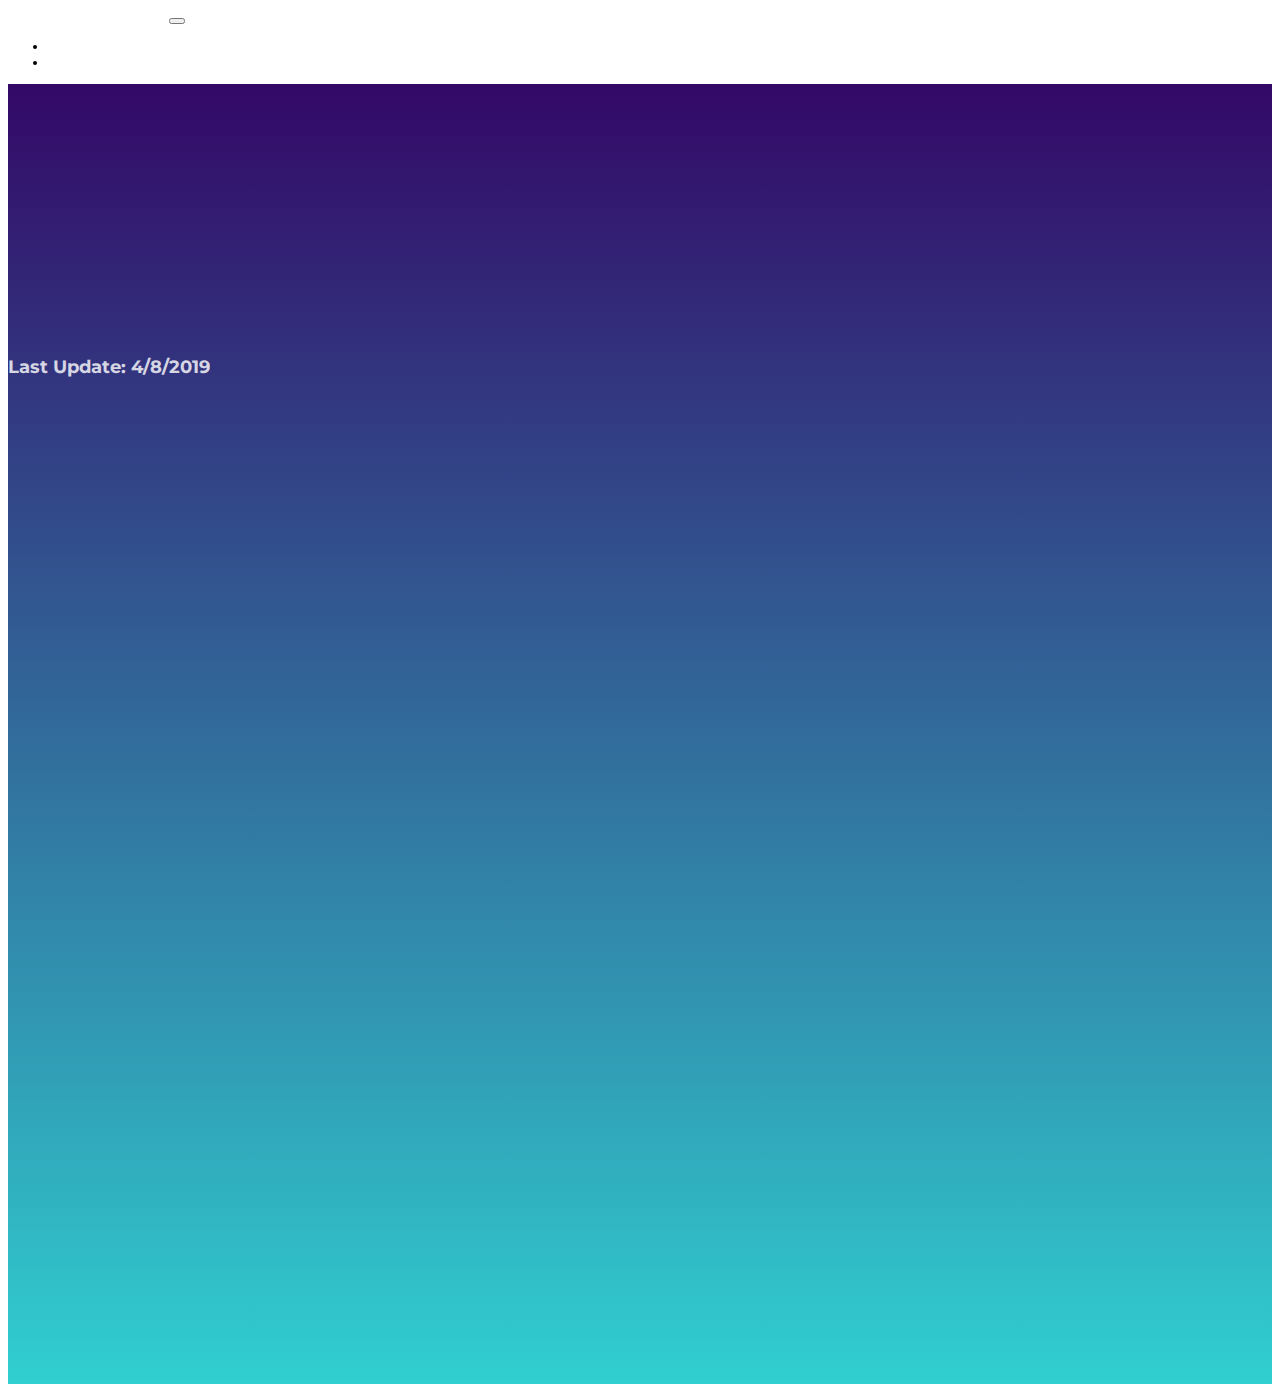
<file: documentation.html>
<!DOCTYPE html>
<html lang="en">
<head>
	<meta charset="UTF-8">
	<title>Meghna Documentation</title>
	<!-- Fonts -->
	<link href="https://fonts.googleapis.com/css?family=Montserrat:700|Raleway:300,400" rel="stylesheet">

	<!-- CSS -->
	<link rel="stylesheet" href="https://maxcdn.bootstrapcdn.com/bootstrap/4.0.0-beta/css/bootstrap.min.css" integrity="sha384-/Y6pD6FV/Vv2HJnA6t+vslU6fwYXjCFtcEpHbNJ0lyAFsXTsjBbfaDjzALeQsN6M" crossorigin="anonymous">
	<style type="text/css">
		body{
		  font-family: 'Raleway', sans-serif;
		  font-size: 14px;
		  -webkit-font-smoothing: antialiased;
		}

		h1, h2, h3, h4, h5{
			font-family: 'Montserrat', sans-serif;
		}
		a{
			color: #000;
		}
		a:hover {
		  text-decoration: none;
		  color: #509cfa;
		}

		.banner{
			height:100vh;
		  padding: 200px 0;
		  position: relative;
		}

		.overlay:before {
		  content: '';
		  background-image: linear-gradient(to top, #30cfd0 0%, #330867 100%);
		  position: absolute;
		  top: 0;
		  left: 0;
		  right: 0;
		  bottom: 0;
		}

		.banner h1{
		  color: #FFF;
		}

		.banner h3{
		  color: #FFF;
		  opacity: .8;
		  font-size:18px;
		}

		.banner p{
		  color: #FFF;
		  font-size: 24px;
		  padding: 40px 0;
		  font-weight: 300;
		  width: 70%;
		  margin: 0 auto;
		}

		.navbar-brand{
		  color: #FFF;
		}

		.menu li a {
		  padding:10px 20px!important;
		  color: #FFF;
		}

		.btn-main-rounded{
		  padding: 15px 40px;
		  background: #509cfa;
		  color: #fff;
		  -webkit-border-radius: 100px;
		  border-radius: 100px;
		  font-weight: bold;
		  letter-spacing: 1px;
		}

		.btn-main-rounded:hover{
		  box-shadow: 0 8px 25px 0 rgba(0, 0, 0, 0.11);
		  color: #FFF;
		  transform: translate3d(0,-2px,0);
		}

		.navbar-brand:hover {
			color:#fff;
		}	
	</style>
</head>
<body>
<!-- NavBar -->
<nav class="navbar main-nav fixed-top navbar-expand-lg">
  <div class="container">
      <a class="navbar-brand" href="#" >Meghna Documentation</a>
      <button class="navbar-toggler" type="button" data-toggle="collapse" data-target="#navbarNav" aria-controls="navbarNav" aria-expanded="false" aria-label="Toggle navigation">
      <span class="navbar-toggler-icon"></span>
      </button>
      <div class="collapse navbar-collapse" id="navbarNav">
      <ul class="navbar-nav ml-auto menu">
      	<li class="nav-item">
          <a class="nav-link" target="_blank" href="http://demo.themefisher.com/meghna/">Demo</a>
        </li>
        <li class="nav-item">
          <a class="nav-link" target="_blank" href="https://themefisher.com/submit-ticket/">Support</a>
        </li>
      </ul>
      </div>
  </div>
</nav>

<!-- Banner -->
<section class="banner bg-1 overlay">
	<div class="container">
		<div class="row">
			<div class="col-12 text-center">
				<h1>Meghna Documentation</h1>
				<h3>Last Update: 4/8/2019</h3>
				<p>We are constantly doing updates for you. Please check the online documentation.</p>
				<a href="http://documentation.themefisher.com/docs/meghna/" class="btn btn-main-rounded">View Online Documentation</a>
			</div>
		</div>
	</div>
</section>

</body>
</html>
</file>
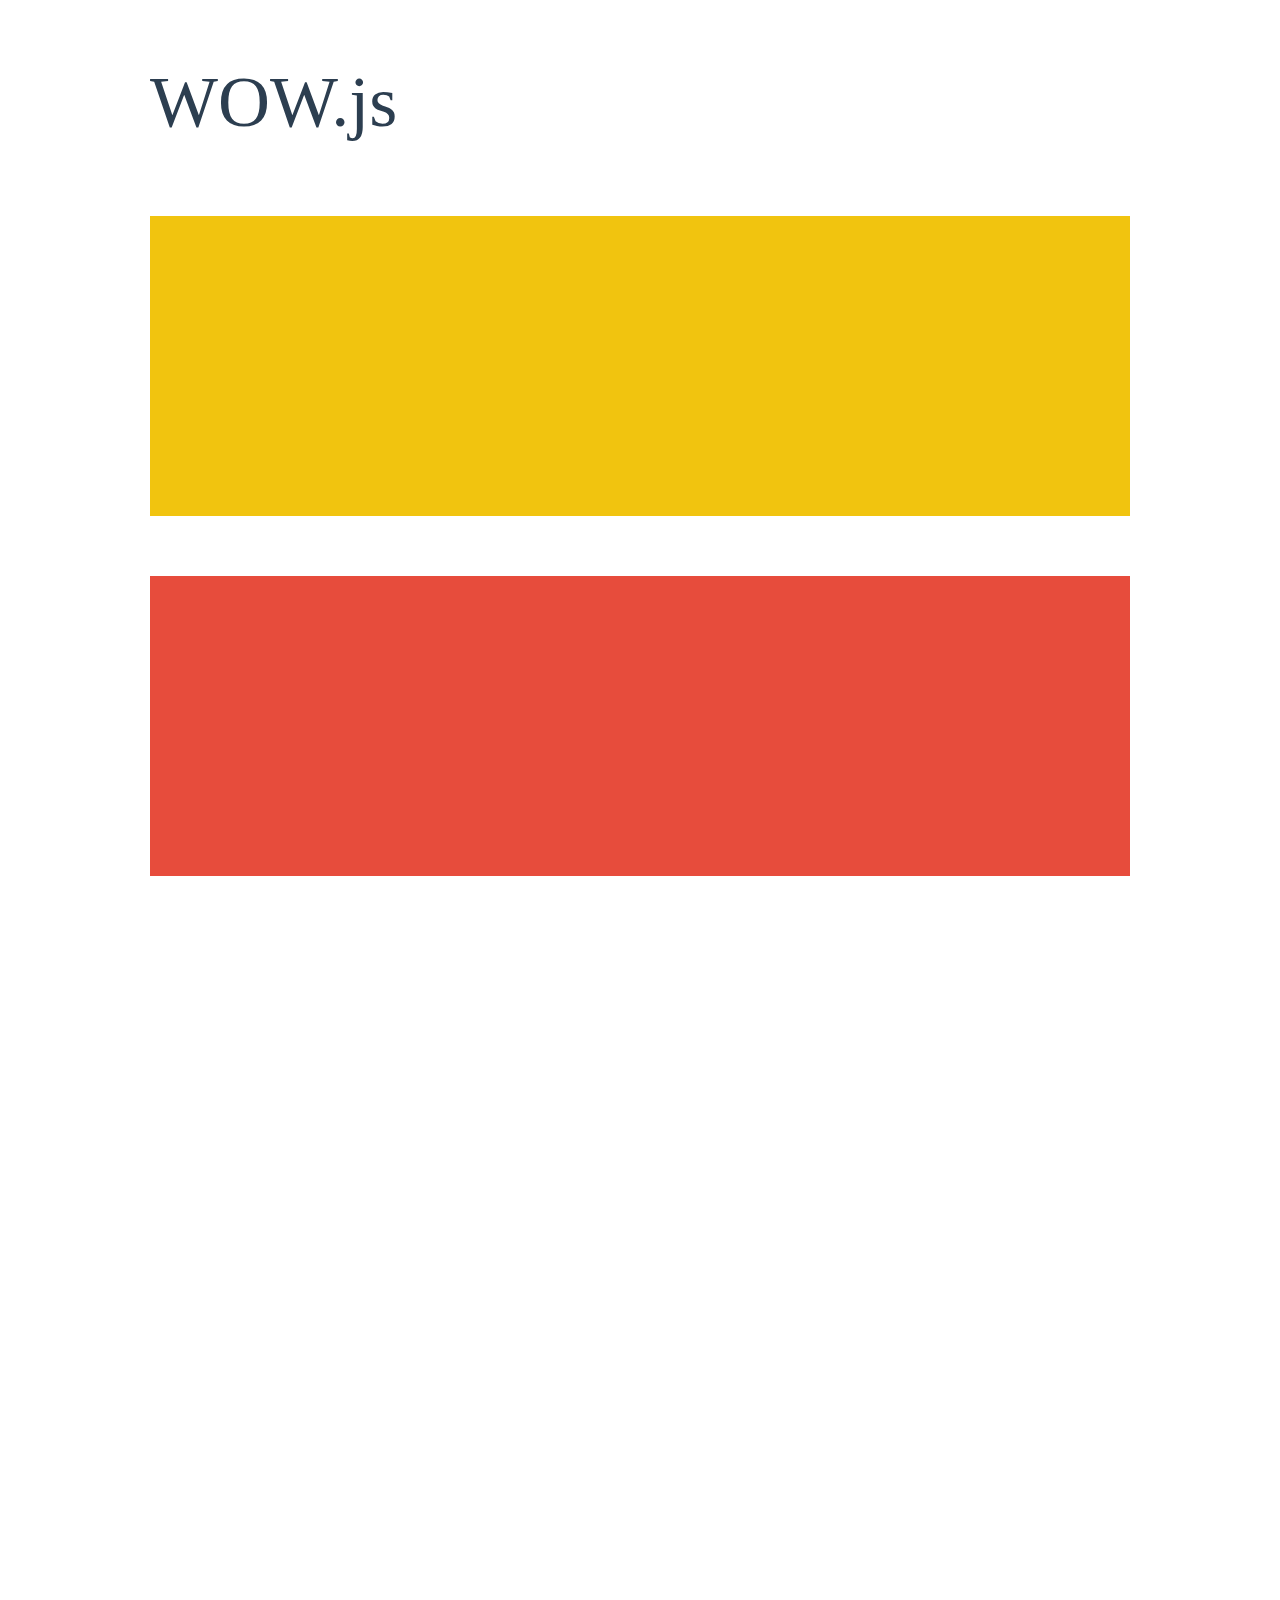
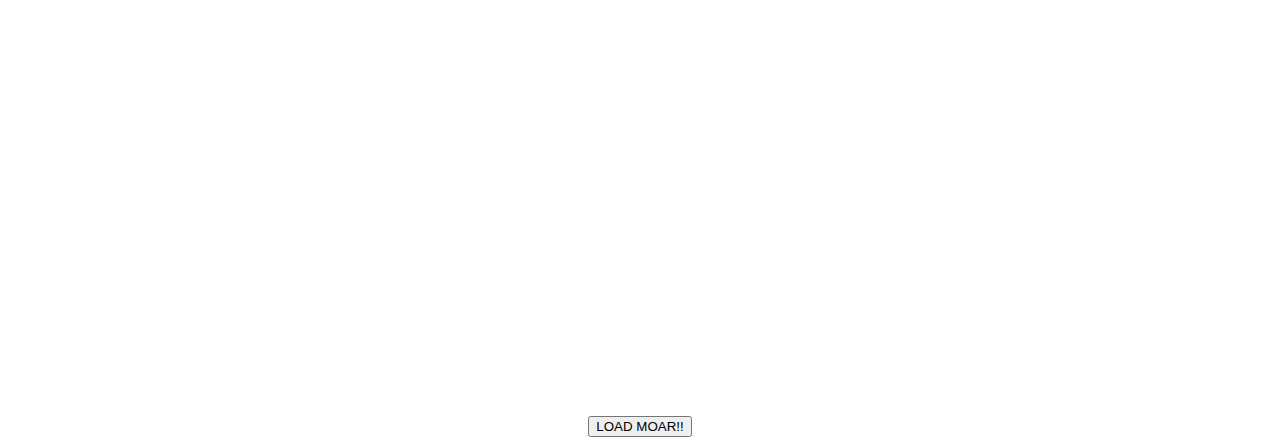
<file: themes/frontend/plugins/wow/demo.html>
<!doctype html>

<html lang="en">
<head>
  <meta charset="utf-8">
  <title>WOW</title>
  <link rel="stylesheet" href="css/libs/animate.css">
  <link rel="stylesheet" href="css/site.css">
  <style>
    .wow:first-child {
      visibility: hidden;
    }
  </style>
  <!--[if IE]>
    <script src="http://html5shiv.googlecode.com/svn/trunk/html5.js"></script>
  <![endif]-->
</head>

<body>
  <div id="container">
    <header>
      <h1>WOW.js</h1>
    </header>
    <div id="main">
      <section class="wow fadeInDown" style="background-color: #f1c40f;"></section>
      <section class="wow pulse" style="background-color: #e74c3c;" data-wow-iteration="infinite" data-wow-duration="1500ms"></section>
      <section class="section--purple wow slideInRight" data-wow-delay="2s"></section>
      <section class="section--blue wow bounceInLeft" data-wow-offset="300"></section>
      <section class="section--green wow slideInLeft" data-wow-duration="4s"></section>
      <button id="moar">LOAD MOAR!!</button>
    </div>
  </div>
  <script src="dist/wow.js"></script>
  <script>
    wow = new WOW(
      {
        animateClass: 'animated',
        offset:       100,
        callback:     function(box) {
          console.log("WOW: animating <" + box.tagName.toLowerCase() + ">")
        }
      }
    );
    wow.init();
    document.getElementById('moar').onclick = function() {
      var section = document.createElement('section');
      section.className = 'section--purple wow fadeInDown';
      this.parentNode.insertBefore(section, this);
    };
  </script>
</body>
</html>
</file>
<file: themes/frontend/plugins/wow/css/site.css>
h1 {
  font-size:     72px;
  line-height:   1.5;
  color: #2c3e50;
  font-weight:   100;
}

#container {
  width:  980px;
  margin: 0 auto;
}

section {
  height: 300px;
  margin: 60px 0;
}

.section--purple {
  background-color: #9b59b6;
}

.section--blue {
  background-color: #3498db;
}

.section--green {
  background-color: #2ecc71;
}

#main {
  text-align: center;
}

#more {
  margin: 20px auto 48px;
}
</file>
